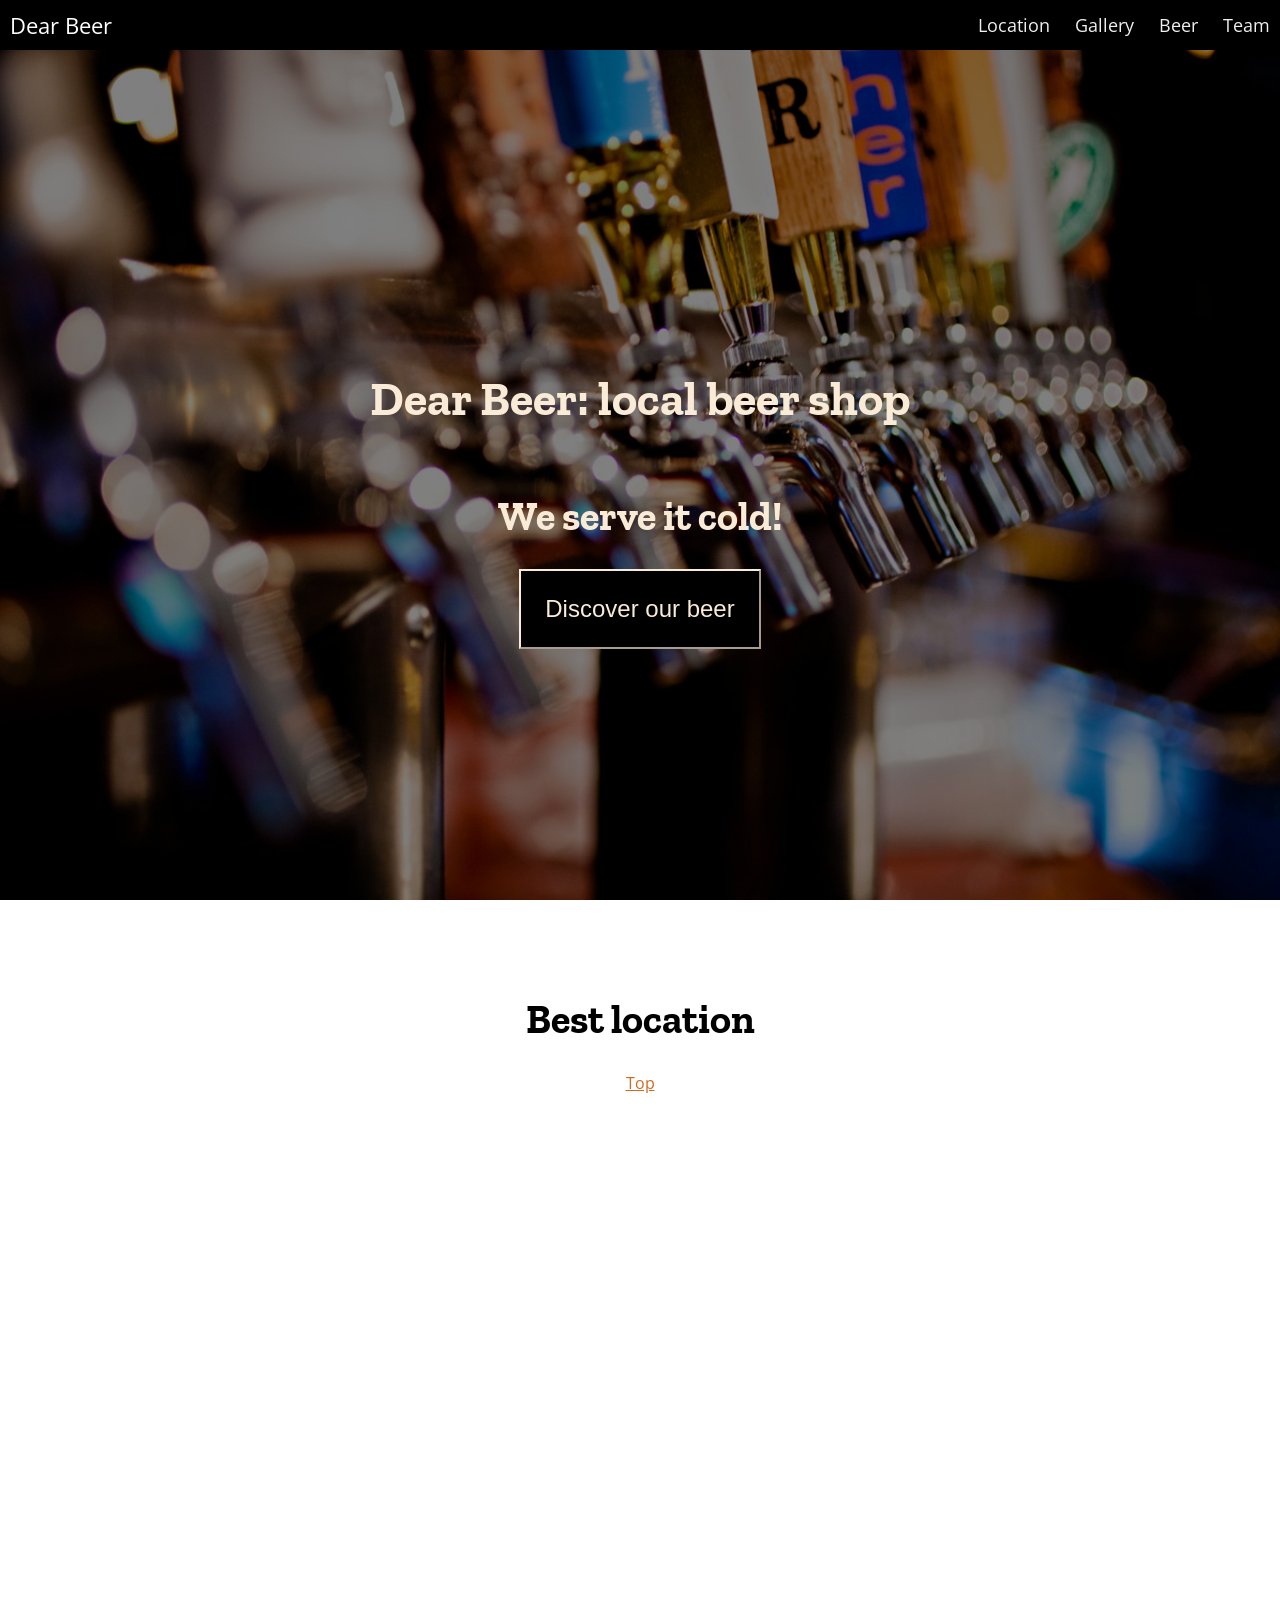
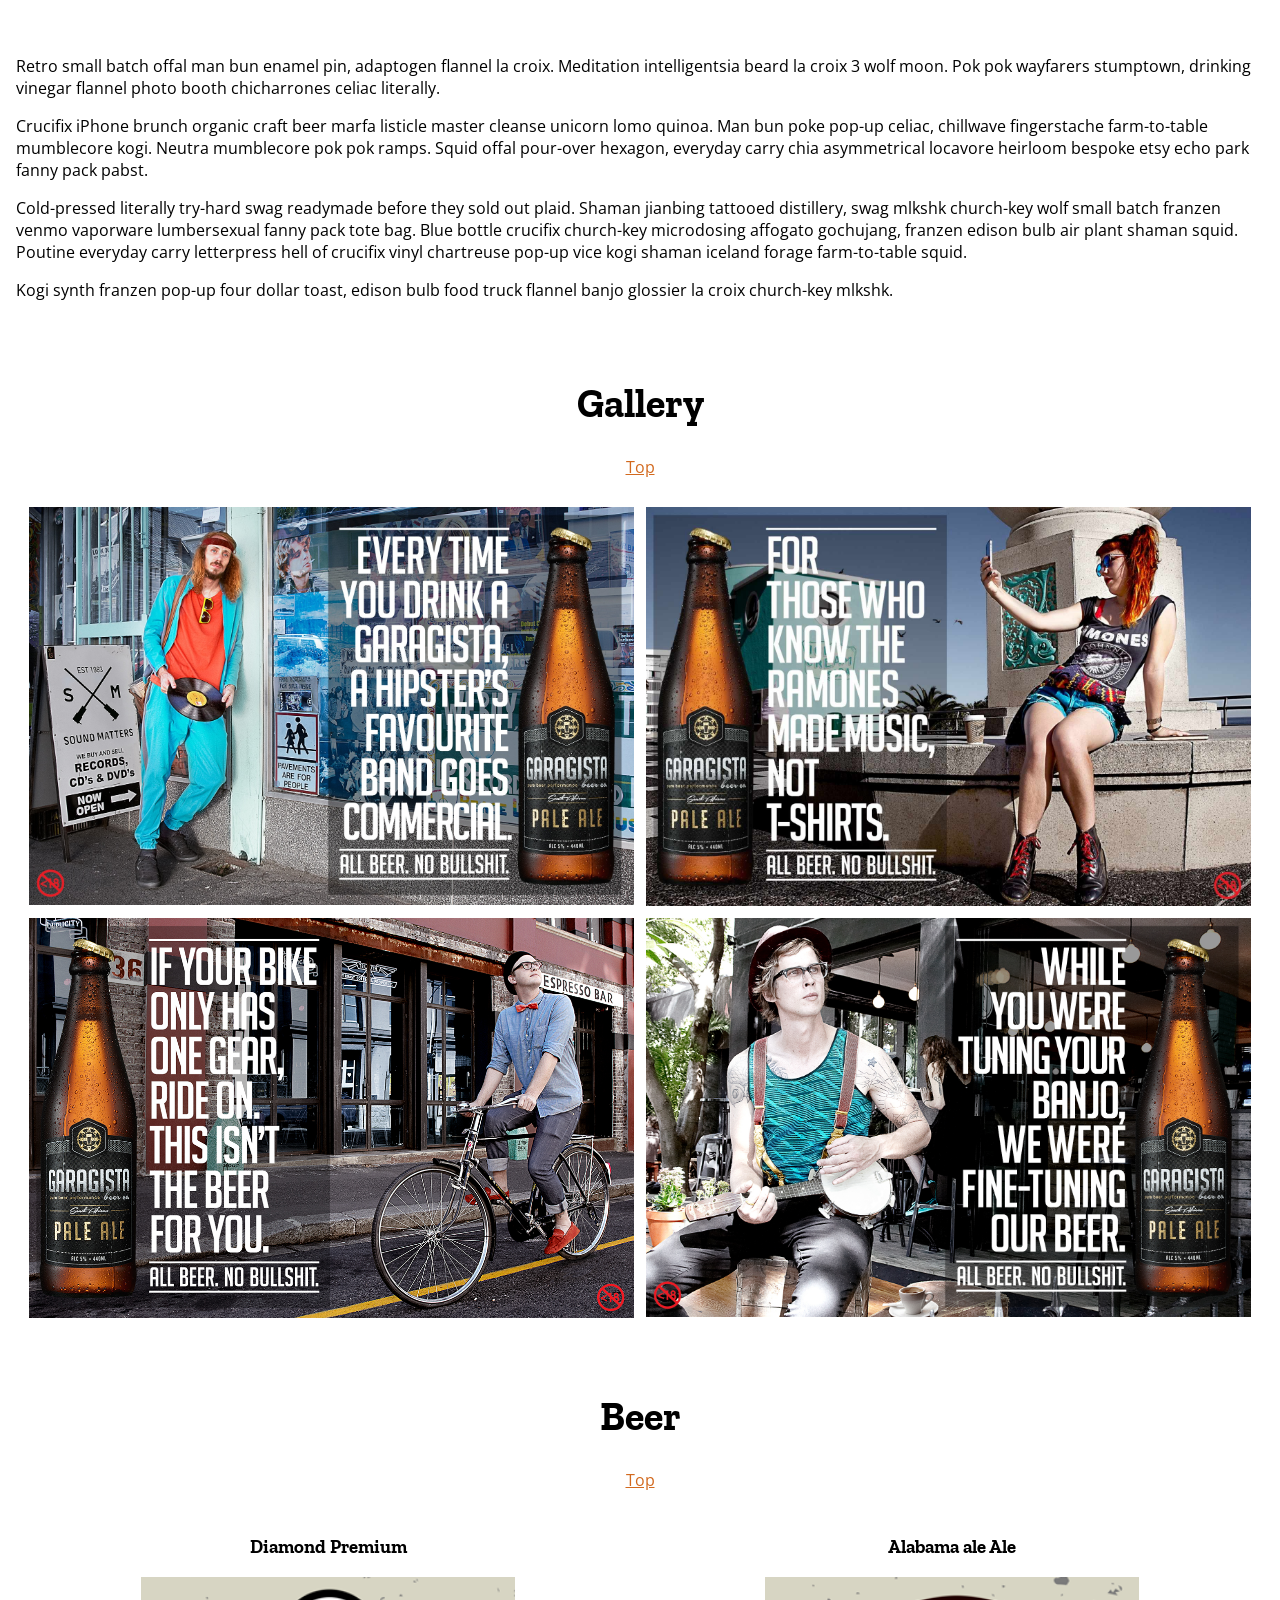
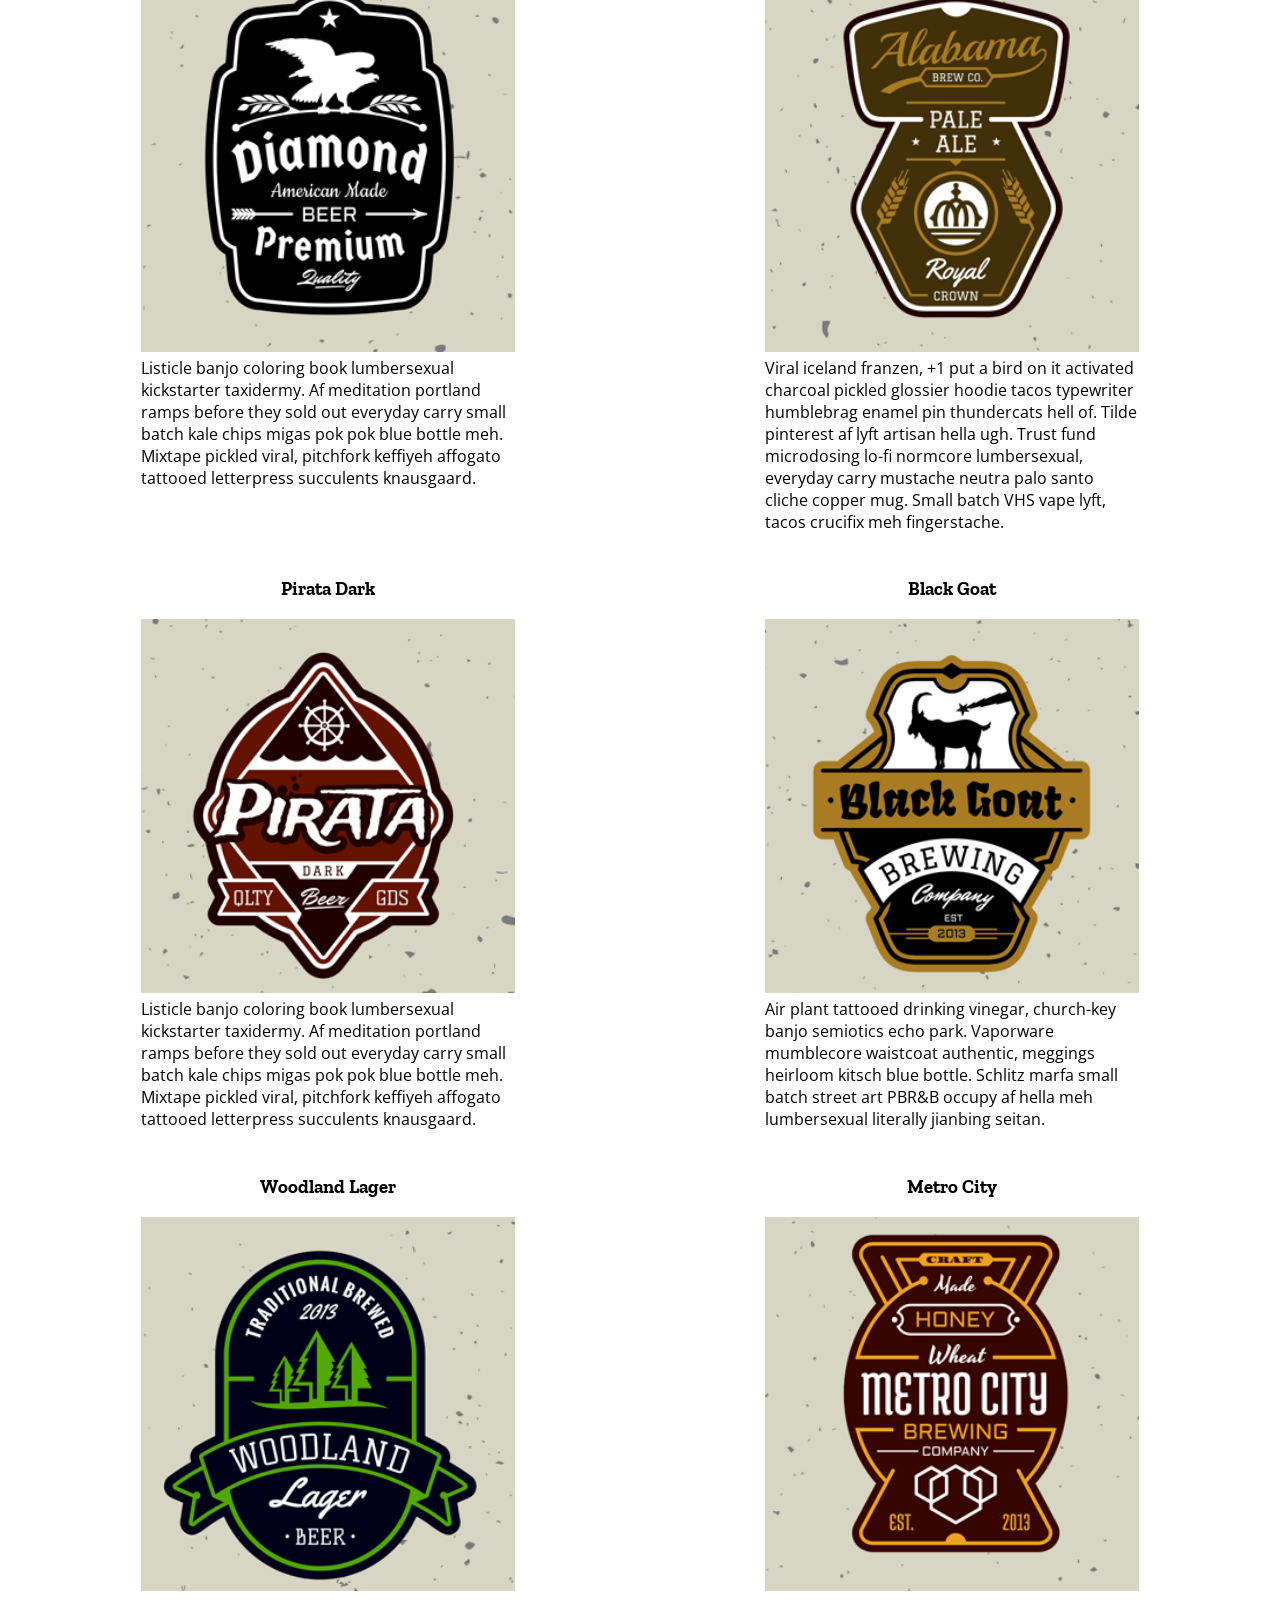
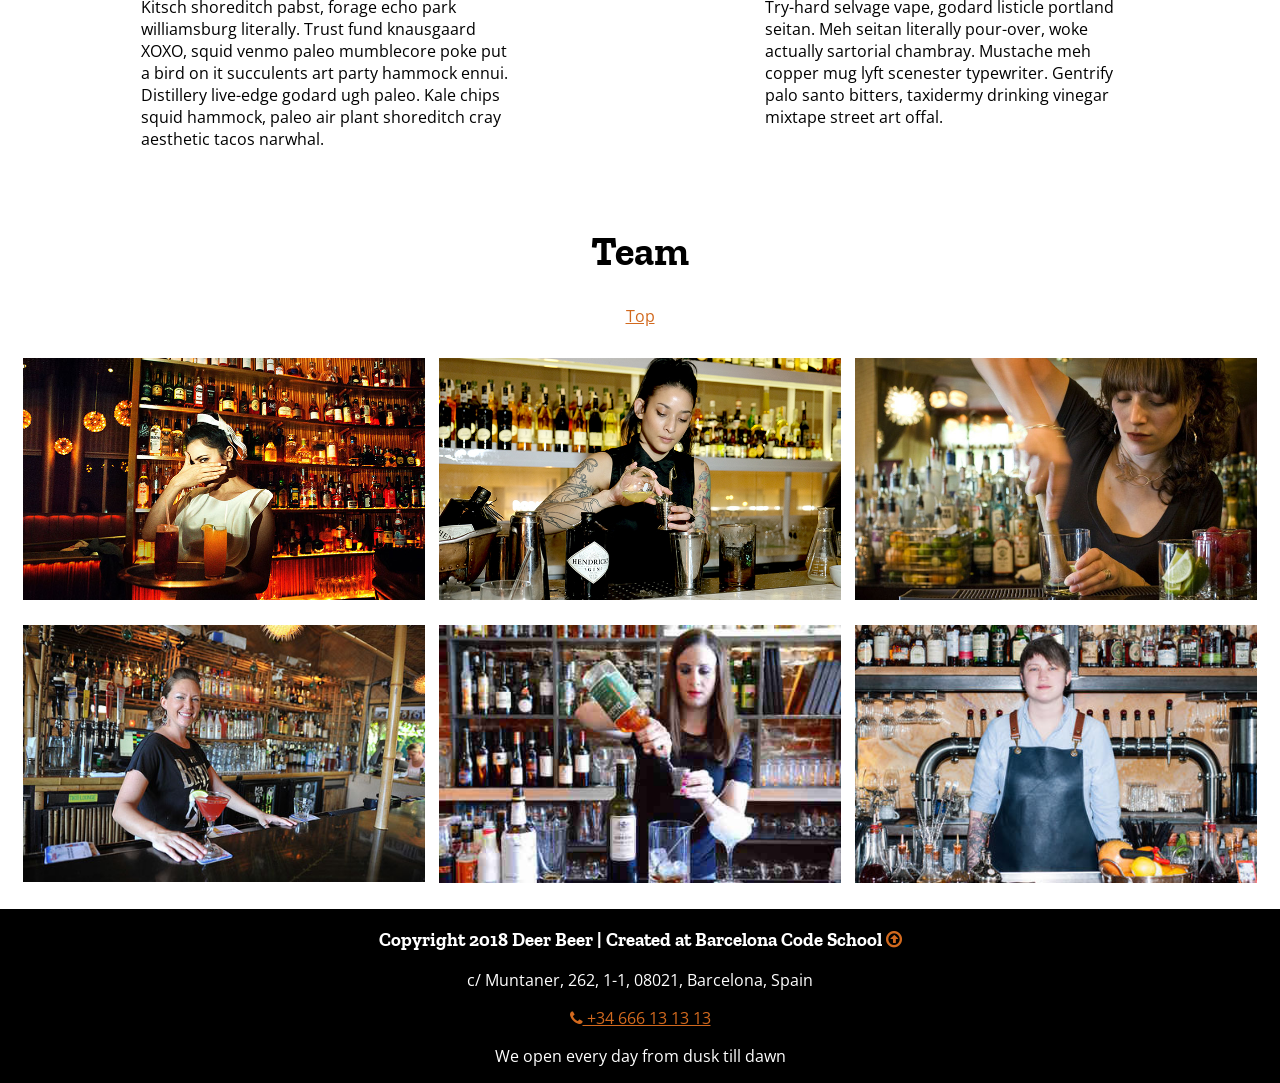
<file: index.html>
<!DOCTYPE html>
<html>
<head>
	<!-- Website's title -->
	<title>Dear Beer: pub in Barcelona</title>

	<meta name="viewport" content="width=device-width, initial-scale=1">

	<!-- Link to jQuery library -->
	<script   src="http://code.jquery.com/jquery-3.2.1.js"   integrity="sha256-DZAnKJ/6XZ9si04Hgrsxu/8s717jcIzLy3oi35EouyE="   crossorigin="anonymous"></script>

	<!-- Link to Google fonts -->
	<link href="https://fonts.googleapis.com/css?family=Open+Sans|Zilla+Slab" rel="stylesheet">

	<!-- Link to Font Awesome library -->
	<link rel="stylesheet" href="https://cdnjs.cloudflare.com/ajax/libs/font-awesome/4.7.0/css/font-awesome.css" />
	<link rel="stylesheet" type="text/css" href="./styles.css">
</head>
<body>
	<!-- Navigation -->
	<div id="top" class="nav">
		<div class="nav-header">
			<div class="nav-title">
				Dear Beer
			</div>
		</div>
		<div class="nav-btn">
			<label for="nav-check">
				<span></span>
				<span></span>
				<span></span>
			</label>
		</div>
		<input type="checkbox" id="nav-check">
		<div class="nav-links">
			<a href="#location">Location</a>
			<a href="#gallery">Gallery</a>
			<a href="#beer">Beer</a>
			<a href="#team">Team</a>
		</div>
	</div>

	<!-- Header  -->
	<div id="taps">
		<div>
		<h1>Dear Beer: local beer shop</h1>
		<h2>We serve it cold!</h2>
		<a href="#beer"><button>Discover our beer</button></a>
		</div>
	</div>

	<!-- Main content -->
	<div id="page-wrap">

		<!-- Location section -->
		<div class="section">
			<h2 id="location">Best location</h2>

			<p class="centered"><a href="#top">Top</a></p>

					<iframe class="google-maps" src="https://www.google.com/maps/embed?pb=!1m18!1m12!1m3!1d2993.005432846463!2d2.145583351020656!3d41.395688379161534!2m3!1f0!2f0!3f0!3m2!1i1024!2i768!4f13.1!3m3!1m2!1s0x12a4a29c319830f7%3A0xba8c6cd34c7c584d!2sCarrer+de+Muntaner%2C+262%2C+08021+Barcelona!5e0!3m2!1sen!2ses!4v1501687990196" frameborder="0" style="border:0" allowfullscreen></iframe>


			<p>Retro small batch offal man bun enamel pin, adaptogen flannel la croix. Meditation intelligentsia beard la croix 3 wolf moon. Pok pok wayfarers stumptown, drinking vinegar flannel photo booth chicharrones celiac literally.</p> 
			<p>Crucifix iPhone brunch organic craft beer marfa listicle master cleanse unicorn lomo quinoa. Man bun poke pop-up celiac, chillwave fingerstache farm-to-table mumblecore kogi. Neutra mumblecore pok pok ramps. Squid offal pour-over hexagon, everyday carry chia asymmetrical locavore heirloom bespoke etsy echo park fanny pack pabst. </p>
			<p>Cold-pressed literally try-hard swag readymade before they sold out plaid. Shaman jianbing tattooed distillery, swag mlkshk church-key wolf small batch franzen venmo vaporware lumbersexual fanny pack tote bag. Blue bottle crucifix church-key microdosing affogato gochujang, franzen edison bulb air plant shaman squid. Poutine everyday carry letterpress hell of crucifix vinyl chartreuse pop-up vice kogi shaman iceland forage farm-to-table squid. </p>
			<p>Kogi synth franzen pop-up four dollar toast, edison bulb food truck flannel banjo glossier la croix church-key mlkshk.</p>
		</div>


		<!-- Gallery section -->
		<div id="glr" class="section">
			<h2 id="gallery">Gallery</h2>

			<p class="centered"><a href="#top">Top</a></p>

			<div class="gallery">
				<div><img src="./img/beer_ad0.jpg" alt></div>
				<div><img src="./img/beer_ad1.jpg" alt></div>
				<div><img src="./img/beer_ad2.jpg" alt></div>
				<div><img src="./img/beer_ad3.jpg" alt></div>
			</div>
		</div>


		<!-- Beer section -->
		<div class="section" id="brr">

			<h2 id="beer">Beer</h2>
			<p class="centered"><a href="#top">Top</a></p>

			<ul class="flex-container">
				<li class="flex-item">
					<h3>Diamond Premium</h3>
					<img src="./img/beer_tap_01.png">
					<p>Listicle banjo coloring book lumbersexual kickstarter taxidermy. Af meditation portland ramps before they sold out everyday carry small batch kale chips migas pok pok blue bottle meh. Mixtape pickled viral, pitchfork keffiyeh affogato tattooed letterpress succulents knausgaard.</p>
				</li>

				<li class="flex-item">
					<h3>Alabama ale Ale</h3>
					<img src="./img/beer_tap_02.png">
					<p>Viral iceland franzen, +1 put a bird on it activated charcoal pickled glossier hoodie tacos typewriter humblebrag enamel pin thundercats hell of. Tilde pinterest af lyft artisan hella ugh. Trust fund microdosing lo-fi normcore lumbersexual, everyday carry mustache neutra palo santo cliche copper mug. Small batch VHS vape lyft, tacos crucifix meh fingerstache. </p>
				</li>

				<li class="flex-item">
					<h3>Pirata Dark</h3>
					<img src="./img/beer_tap_03.png">
					<p>Listicle banjo coloring book lumbersexual kickstarter taxidermy. Af meditation portland ramps before they sold out everyday carry small batch kale chips migas pok pok blue bottle meh. Mixtape pickled viral, pitchfork keffiyeh affogato tattooed letterpress succulents knausgaard.</p>
				</li>

				<li class="flex-item">
					<h3>Black Goat</h3>
					<img src="./img/beer_tap_04.png">
					<p>Air plant tattooed drinking vinegar, church-key banjo semiotics echo park. Vaporware mumblecore waistcoat authentic, meggings heirloom kitsch blue bottle. Schlitz marfa small batch street art PBR&B occupy af hella meh lumbersexual literally jianbing seitan.</p>
				</li>

				<li class="flex-item">
					<h3>Woodland Lager</h3>
					<img src="./img/beer_tap_05.png">
					<p>Kitsch shoreditch pabst, forage echo park williamsburg literally. Trust fund knausgaard XOXO, squid venmo paleo mumblecore poke put a bird on it succulents art party hammock ennui. Distillery live-edge godard ugh paleo. Kale chips squid hammock, paleo air plant shoreditch cray aesthetic tacos narwhal. </p>
				</li>

				<li class="flex-item">
					<h3>Metro City</h3>
					<img src="./img/beer_tap_06.png">
					<p>Try-hard selvage vape, godard listicle portland seitan. Meh seitan literally pour-over, woke actually sartorial chambray. Mustache meh copper mug lyft scenester typewriter. Gentrify palo santo bitters, taxidermy drinking vinegar mixtape street art offal. </p>
				</li>
			</ul>
		</div>



		<!-- Team section -->
		<div class="section" id="tm">
			<h2 id="team">Team</h2>
			<p class="centered"><a href="#top">Top</a></p>

			<ul class="flex-container ">
				<li class="flex-item team">
					<img src="./img/team/team00.jpg">
				</li>

				<li class="flex-item team">
					<img src="./img/team/team01.jpg">
				</li>

				<li class="flex-item team">
					<img src="./img/team/team02.jpg">
				</li>

				<li class="flex-item team">
					<img src="./img/team/team03.jpg">
				</li>

				<li class="flex-item team">
					<img src="./img/team/team04.jpg">
				</li>

				<li class="flex-item team">
					<img src="./img/team/team05.jpg">
				</li>
			</ul>
		</div>

		<!-- End main content -->
	</div>

	<!-- Footer -->
	<footer>
		<h3>Copyright 2018 Deer Beer | Created at Barcelona Code School <a href="#top"><i class="fa fa-arrow-circle-o-up" aria-hidden="true"></i></a></h3>
							<div id="address">
					<p>c/ Muntaner, 262, 1-1, 08021, Barcelona, Spain</p>
					<p><a href="tel:+34666131313"><i class="fa fa-phone" aria-hidden="true"></i> +34 666 13 13 13</a></p>
					<p>We open every day from dusk till dawn</p>
					</div>
	</footer>


	<!-- Smooth scrolling -->
	<script>
// Select all links with hashes
$('a[href*="#"]')
  // Remove links that don't actually link to anything
  .not('[href="#"]')
  .not('[href="#0"]')
  .click(function(event) {
    // On-page links
    if (
    	location.pathname.replace(/^\//, '') == this.pathname.replace(/^\//, '') 
    	&& 
    	location.hostname == this.hostname
    	) {
      // Figure out element to scroll to
  var target = $(this.hash);
  target = target.length ? target : $('[name=' + this.hash.slice(1) + ']');
      // Does a scroll target exist?
      if (target.length) {
        // Only prevent default if animation is actually gonna happen
        event.preventDefault();
        $('html, body').animate({
        	scrollTop: target.offset().top
        }, 1000, function() {
          // Callback after animation
          // Must change focus!
          var $target = $(target);
          // $target.focus();
          if ($target.is(":focus")) { // Checking if the target was focused
          	return false;
          } else {
            $target.attr('tabindex','-1'); // Adding tabindex for elements not focusable
            // $target.focus(); // Set focus again
        };
    });
    }
}
});
</script>

</body>
</html>
</file>
<file: styles.css>
html {
			min-height: 100%;
		}

		body { 
			margin: 0px;
			font-family: 'Open Sans', sans-serif;
		}

		#page-wrap { 
			width: 100%; 
		}

		h1 {
			font-size: 3em;
			line-height: 1.2;
			font-family: 'Zilla Slab', serif;
		}

		h2 {
			text-align: center;
			font-size: 2.5em;
			line-height: 1;
			font-family: 'Zilla Slab', serif;	
		}

		h3, h4, h5, h6 {
			font-family: 'Zilla Slab', serif;
		}

		p, ul, h1 { 
			margin: 0 0 1rem 0; 
		}

		p.centered {
			text-align: center;
		}

		* {
			box-sizing: border-box;
		}

		img {
			width: 100%;
		}

		.nav {
			height: 50px;
			width: 100%;
			background-color: #000;
			position: relative;
		}

		.nav > .nav-header {
			display: inline;
		}

		.nav > .nav-header > .nav-title {
			display: inline-block;
			font-size: 22px;
			color: #fff;
			padding: 10px 10px 10px 10px;
		}

		.nav > .nav-btn {
			display: none;
		}

		.nav > .nav-links {
			display: inline;
			float: right;
			font-size: 18px;
		}

		.nav > .nav-links > a {
			display: inline-block;
			padding: 13px 10px 13px 10px;
			text-decoration: none;
			color: #efefef;
		}

		.nav > .nav-links > a:hover {
			background-color: rgba(0, 0, 0, 0.3);
		}

		.nav > #nav-check {
			display: none;
		}

		@media (max-width:800px) {
			.nav > .nav-btn {
				display: inline-block;
				position: absolute;
				right: 0px;
				top: 0px;
			}
			.nav > .nav-btn > label {
				display: inline-block;
				width: 50px;
				height: 50px;
				padding: 13px;
			}
			.nav > .nav-btn > label:hover {
				background-color: rgba(0, 0, 0, 0.3);
			}
			.nav > .nav-btn > label > span {
				display: block;
				width: 25px;
				height: 10px;
				border-top: 2px solid #eee;
			}
			.nav > .nav-links {
				position: absolute;
				display: block;
				width: 100%;
				background-color: #333;
				height: 0px;
				transition: all 0.3s ease-in;
				overflow-y: hidden;
				top: 50px;
				left: 0px;
			}
			.nav > .nav-links > a {
				display: block;
				width: 100%;
			}
			.nav > #nav-check:not(:checked) + .nav-links {
				height: 0px;
			}
			.nav > #nav-check:checked + .nav-links {
				height: calc(100vh - 50px);
				overflow-y: auto;
			}
		}

		div#taps {
			color: antiquewhite;
			background-image: url("./img/beer_taps.jpg");
			min-height: 100vh;
			text-align: center;
			background-attachment: fixed;
			background-position: center;
			background-repeat: no-repeat;
			background-size: cover;
			text-align: center;
			display:flex;
			align-items: center;
			justify-content: center;

		}

		button {
			background: black;
			color: antiquewhite;
			padding: 1em;
			border-color: antiquewhite;
			font-size: 1.5em;
		}

		@media all and (min-width: 800px) {
			.flex-container {
				padding: 0;
				margin: 0;
				list-style: none;

				display: -webkit-box;
				display: -moz-box;
				display: -ms-flexbox;
				display: -webkit-flex;
				display: flex;

				-webkit-flex-flow: row wrap;
				justify-content: space-around;
			}

			.flex-item {
				padding: 5px;
				width: 50%;
				height: auto;
				margin-top: 10px;
				color: black;
				text-align: left;
			}
			.flex-item.team {
				width: 33%;

			}
		}
		@media all and (max-width: 799px) {
			.flex-container {
				padding: 0;
				margin: 0;
				list-style: none;

				display: -webkit-box;
				display: -moz-box;
				display: -ms-flexbox;
				display: -webkit-flex;
				display: flex;

				-webkit-flex-flow: row wrap;
				justify-content: space-around;
			}

			.flex-item {
				padding: 5px;
				width: 100%;
				height: auto;
				margin-top: 10px;
				color: black;
				text-align: left;
			}
		}

		.google-maps {
			position: relative;
			height: 0;
			overflow: hidden;
			width: 100%;
			min-height: 60vh;
		}
		.google-maps iframe {
			position: absolute;
			top: 0;
			left: 0;
			width: 100% !important;
			height: 100% !important;
		}

		.gallery { 
			padding: .5vw;
			font-size: 0;
			display: -ms-flexbox;
			-ms-flex-wrap: wrap;
			-ms-flex-direction: column;
			-webkit-flex-flow: row wrap; 
			flex-flow: row wrap; 
			display: -webkit-box;
			display: flex;
		}
		.gallery div { 
			-webkit-box-flex: auto;
			-ms-flex: auto;
			flex: auto; 
			width: 400px; 
			margin: .5vw; 
		}
		.gallery div img { 
			width: 100%; 
			height: auto; 
		}
		@media screen and (max-width: 400px) {
			.gallery div { margin: 0; }
			.gallery { padding: 0; }

		}
		#glr {
			background-color: white;

		}
/*		#glr h2, #glr p {
			color: white;
		}*/
		.section {
			padding: 1em;
		}

		footer {
			background: black;
			color: white;
			text-align: center;
			left: 0;
			bottom: 0;
			width: 100%;
			overflow:hidden;
		}
		a {
			color: chocolate;
		}
		.flex-item h3 {
			text-align: center;
		}
		#brr img {
			width: 100%;
		}
		#brr .flex-item {
			padding: 0 10%;
		}
.main-nav li {
	padding: 10px;
	/*width: 8em;*/
	float: left;
	text-align: center;
	border-right: 1px solid #fff;
}
.main-nav {
	background-color: black;
	float: right;
}

.main-nav ul {
	list-style: none;
	margin: 0;
	padding: 0;
}


.main-nav a:link, .main-nav a:visited {
	text-decoration: none;
	color: #fff;
}

.clearfix:after {
	content: "";
	display: table;
	clear: both;
}

h1, nav {
	line-height: 2em;
	display: inline-block;
}
header {
	background-color: black;
	color: white;
}
</file>
